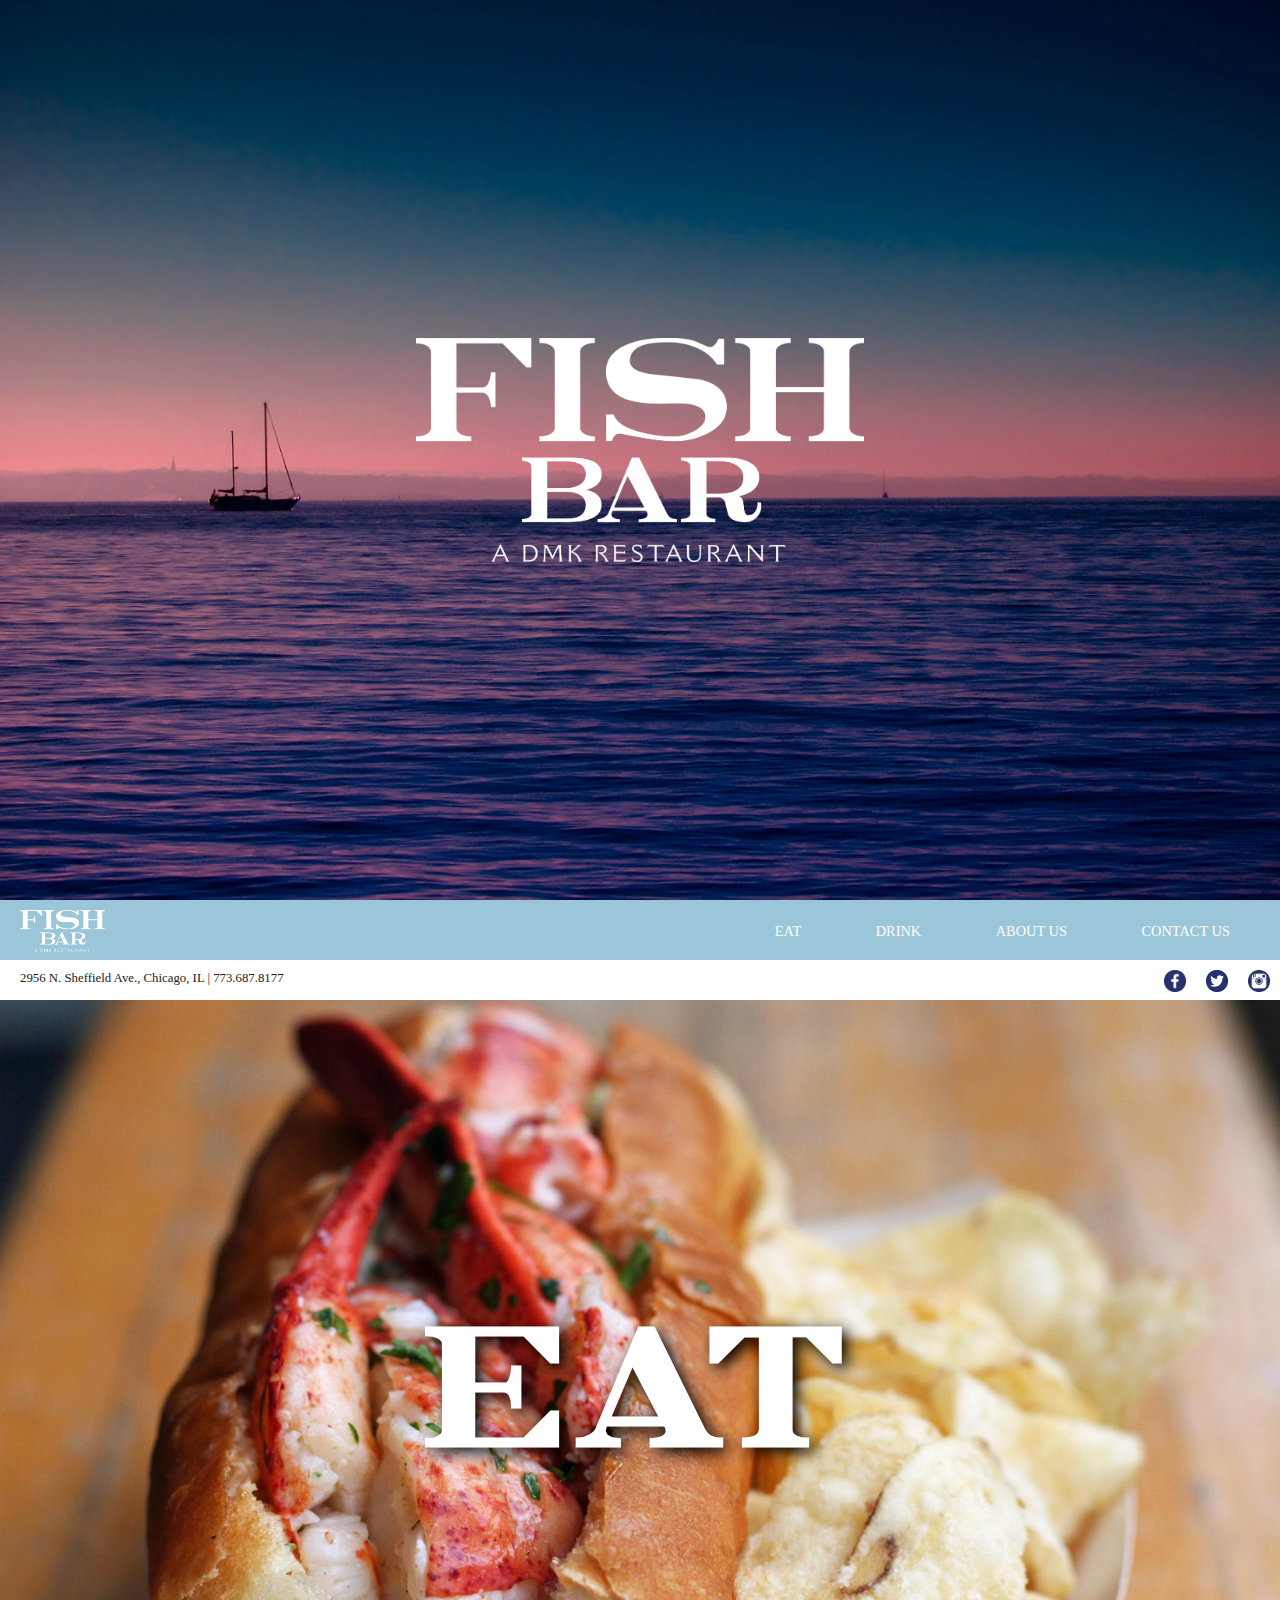
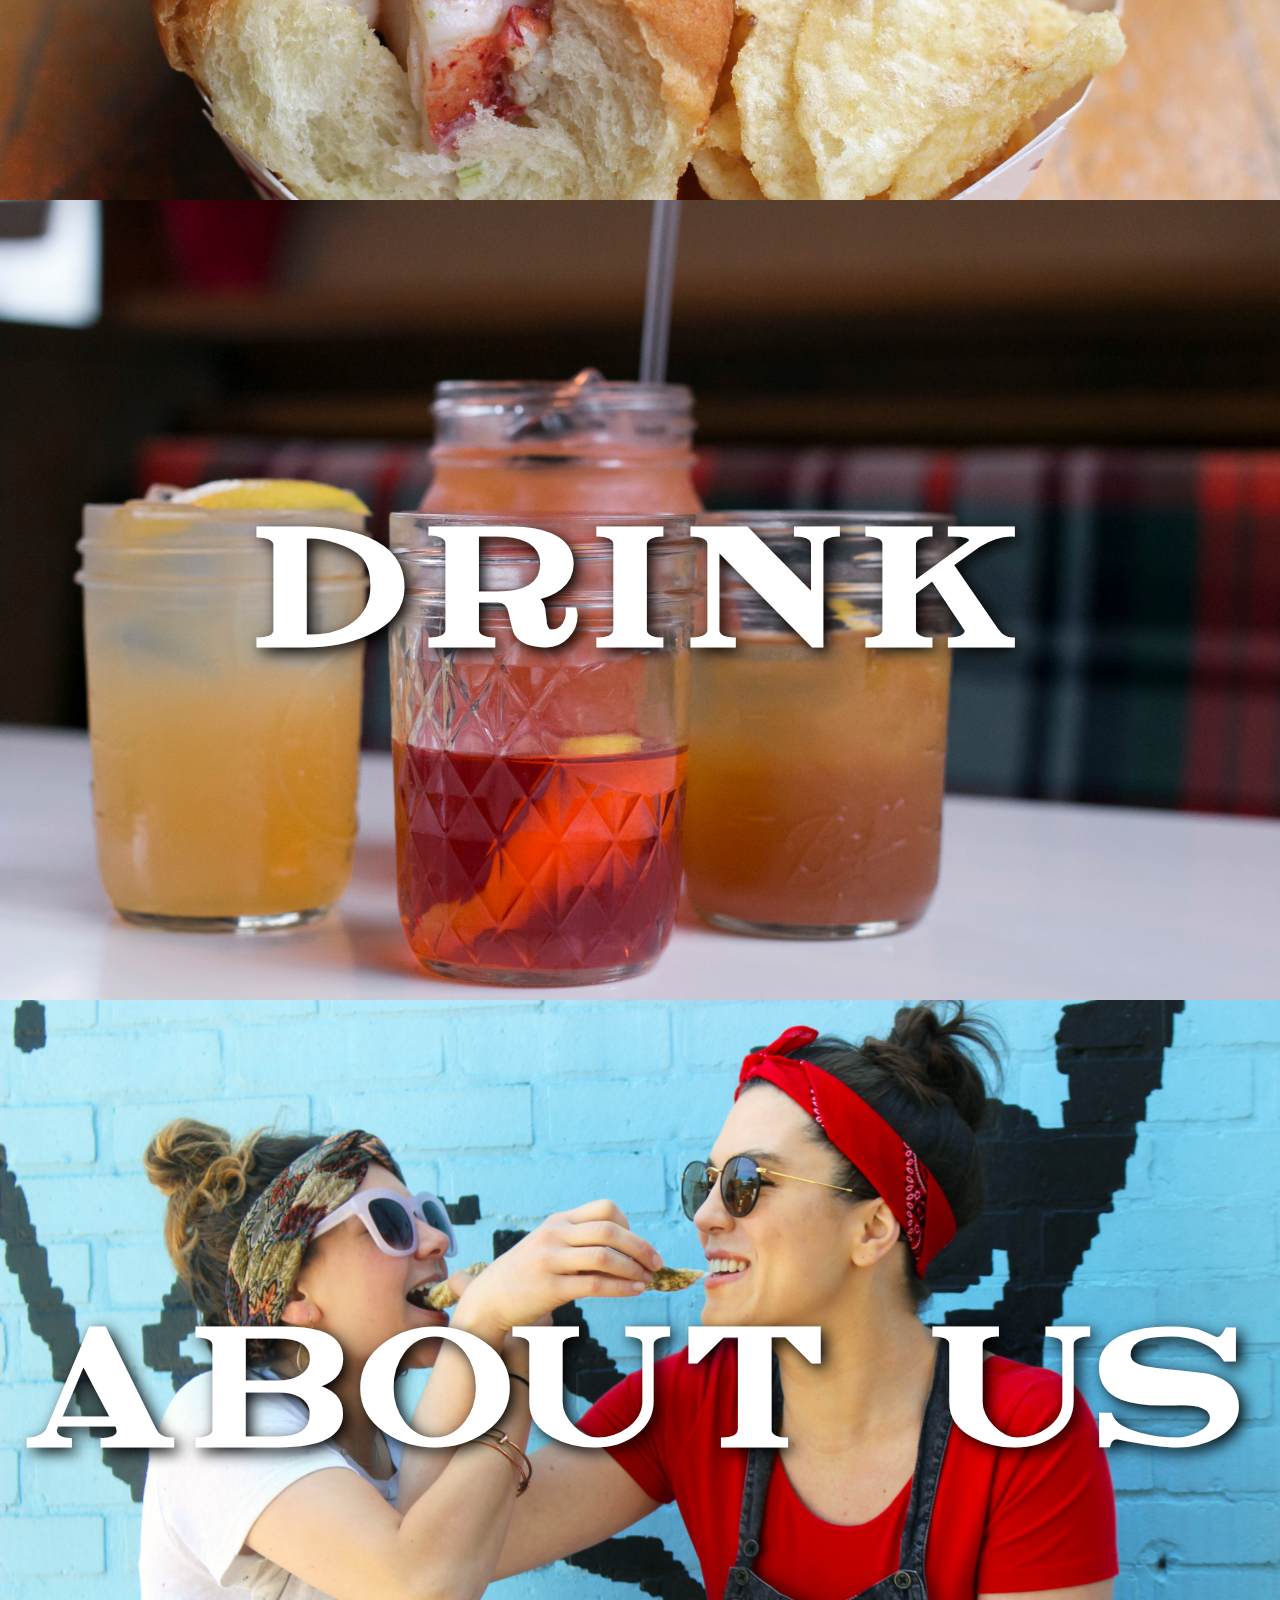
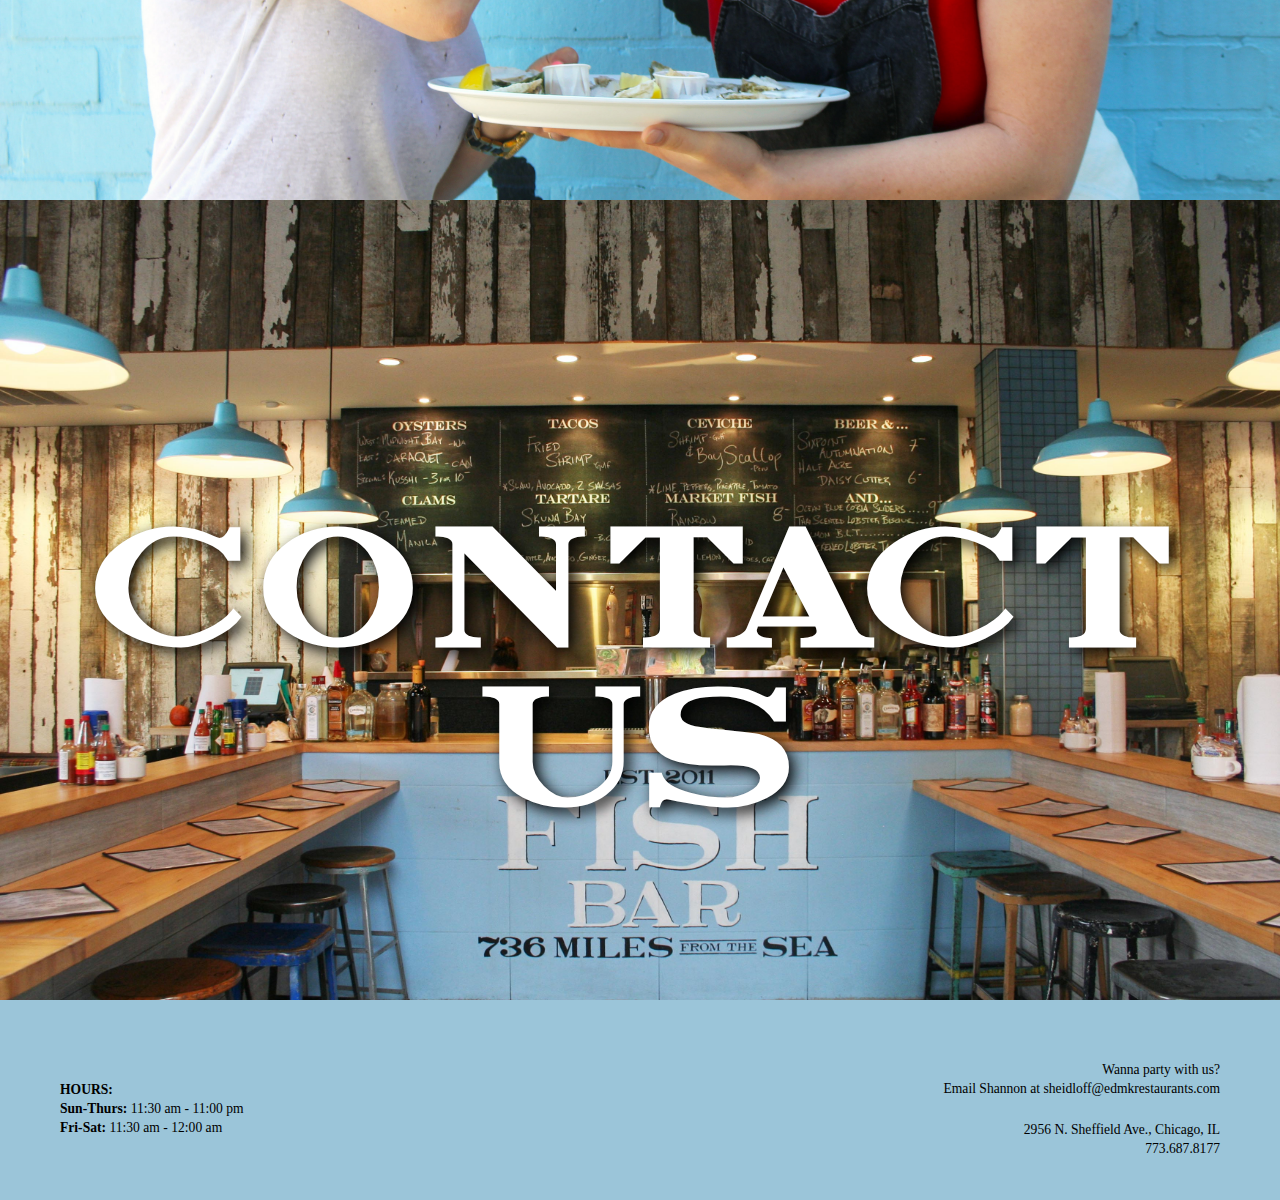
<file: index.html>
<!doctype html>
<html class="no-js" lang="">
    <head>
        <meta charset="utf-8">
        <meta http-equiv="X-UA-Compatible" content="IE=edge">
        <title></title>
        <meta name="description" content="">
        <meta name="viewport" content="width=device-width, initial-scale=1">

        <link rel="apple-touch-icon" href="apple-touch-icon.png">
        <!-- Place favicon.ico in the root directory -->

        <link rel="stylesheet" href="css/normalize.css">
        <link rel="stylesheet" href="css/main.css">
        <link rel="stylesheet" href="webfontkit/stylesheet.css" type="text/css" charset="utf-8" />

        <script src="js/vendor/modernizr-2.8.3.min.js"></script>
    </head>
    <body>
        <!--[if lt IE 8]>
            <p class="browserupgrade">You are using an <strong>outdated</strong> browser. Please <a href="http://browsehappy.com/">upgrade your browser</a> to improve your experience.</p>
        <![endif]-->

        <!-- Add your site or application content here -->
        <div class="hero">
            <img class="absoluteCenter" src="img/logoWhite.png" alt="Fish Bar Logo">
            <div class="subtitle">
            </div>
        </div>

        <div class="navbar">
            <div class="top-navbar">
                <img src="img/logoWhite.png" alt="Fish Bar Logo">
                <nav>
                    <ul>
                        <li>Eat</li>
                        <li>Drink</li>
                        <li>About Us</li>
                        <li>Contact Us</li>
                    </ul>
                </nav>
            </div>
            <div class="bottom-navbar">
                <p>2956 N. Sheffield Ave., Chicago, IL | 773.687.8177</p>
                <div class="social-media">
                    <a href="http://facebook.com/fishbarchicago" target="_blank"><img src="img/facebook.png" alt="Facebook"></a>
                    <a href="http://twitter.com/fishbarchicago" target="_blank"><img src="img/twitter.png" alt="Twitter"></a>
                    <a href="http://instagram.com/fishbarchicago" target="_blank"><img src="img/instagram.png" alt="Instagram"></a>
                </div>
            </div>
        </div>

        <div class="eat">
            <h2>EAT</h2>
        </div>

        <div class="drink">
            <h2>DRINK</h2>
        </div>

        <div class="about">
            <h2>ABOUT US</h2>
        </div>

        <div class="contact">
            <h2>CONTACT US</h2>
        </div>

        <footer>
            <div class="hours">
                <p><span class="bold">HOURS:</span></p>
                <p><span class="bold">Sun-Thurs:</span> 11:30 am - 11:00 pm</p>
                <p><span class="bold">Fri-Sat:</span> 11:30 am - 12:00 am</p>
            </div>

            <div class="location">
                <p>Wanna party with us?</p>
                <p>Email Shannon at sheidloff@edmkrestaurants.com</p>
                <br>
                <p>2956 N. Sheffield Ave., Chicago, IL</p>
                <p>773.687.8177</p>
            <div>
        </footer>

        <script src="http://ajax.googleapis.com/ajax/libs/jquery/1.11.2/jquery.min.js"></script>
        <script>window.jQuery || document.write('<script src="js/vendor/jquery-1.11.2.min.js"><\/script>')</script>
        <script src="js/plugins.js"></script>
        <script src="js/main.js"></script>

        <!-- Google Analytics: change UA-XXXXX-X to be your site's ID. -->
        <script>
            (function(b,o,i,l,e,r){b.GoogleAnalyticsObject=l;b[l]||(b[l]=
            function(){(b[l].q=b[l].q||[]).push(arguments)});b[l].l=+new Date;
            e=o.createElement(i);r=o.getElementsByTagName(i)[0];
            e.src='http://www.google-analytics.com/analytics.js';
            r.parentNode.insertBefore(e,r)}(window,document,'script','ga'));
            ga('create','UA-XXXXX-X','auto');ga('send','pageview');
        </script>
    </body>
</html>
</file>
<file: css/main.css>
/*! HTML5 Boilerplate v5.0.0 | MIT License | http://h5bp.com/ */

/*
 * What follows is the result of much research on cross-browser styling.
 * Credit left inline and big thanks to Nicolas Gallagher, Jonathan Neal,
 * Kroc Camen, and the H5BP dev community and team.
 */

/* ==========================================================================
   Base styles: opinionated defaults
   ========================================================================== */

html {
    color: #222;
    font-size: 1em;
    line-height: 1.4;
}

/*
 * Remove text-shadow in selection highlight:
 * https://twitter.com/miketaylr/status/12228805301
 *
 * These selection rule sets have to be separate.
 * Customize the background color to match your design.
 */

::-moz-selection {
    background: #b3d4fc;
    text-shadow: none;
}

::selection {
    background: #b3d4fc;
    text-shadow: none;
}

/*
 * A better looking default horizontal rule
 */

hr {
    display: block;
    height: 1px;
    border: 0;
    border-top: 1px solid #ccc;
    margin: 1em 0;
    padding: 0;
}

/*
 * Remove the gap between audio, canvas, iframes,
 * images, videos and the bottom of their containers:
 * https://github.com/h5bp/html5-boilerplate/issues/440
 */

audio,
canvas,
iframe,
img,
svg,
video {
    vertical-align: middle;
}

/*
 * Remove default fieldset styles.
 */

fieldset {
    border: 0;
    margin: 0;
    padding: 0;
}

/*
 * Allow only vertical resizing of textareas.
 */

textarea {
    resize: vertical;
}

/* ==========================================================================
   Browser Upgrade Prompt
   ========================================================================== */

.browserupgrade {
    margin: 0.2em 0;
    background: #ccc;
    color: #000;
    padding: 0.2em 0;
}

/* ==========================================================================
   Author's custom styles
   ========================================================================== */
p {
    font-family: 'Georgia', serif;
}

.absoluteCenter {
    margin: auto;
    position: absolute;
    top: 0; left: 0; bottom: 0; right: 0;
}

.hero {
    background-image: url(../img/sunset.jpg);
    background-position: center top;
    background-repeat: no-repeat;
    background-size: cover;
    background-color: #D6DBDF;
    width: 100%;
    height: 1000px;
}

.hero img { 
    width: 35%;
}

img {
    width: 50%;
}

h2 {
    font-family: 'public_transportation_jnlRg', Arial, sans-serif;
    font-size: 160px;
    text-align: center;
    color: white;
    margin: 0;
    padding-top: 300px;
    letter-spacing: 15px;
    line-height: 1;
    text-shadow: 5px 5px 15px #000000;
}


.navbar {
    width: 100%;
    height: 100px;
    background-color: #9BC5D9;
}

.top-navbar {
    height: 60px;
}

.bottom-navbar {
    width: 100%;
    height: 40px;
    background-color: white;
}

.bottom-navbar p {
    padding: 10px 0 0 20px;
    margin: 0;
    font-size: .8em;
    display: inline-block;
    float: left;
}

.social-media {
    position: absolute;
    right: 10px;
}

.navbar .bottom-navbar .social-media img {
    width: 22px;
}

.navbar img {
    display: inline-block;
    float: left;
    width: 85px;
    padding: 10px 0 0 20px;
}

.navbar-scrolled {
    position: fixed;
    top: 0;
    z-index: 100;
    box-shadow: 0px 2px 20px #000000;
}

.body-scrolled {
    top: 60px;
}

nav {
    display: inline-block;
    float: right;
}

nav ul {
    list-style: none;
}

nav ul li {
    display: inline-block;
    padding: 5px 50px 5px 20px;
    font-size: .9rem;
    text-transform: uppercase;
    color: white;
    font-family: 'Georgia', serif;
}

nav ul li:last-child {
    padding-right: 50px;
}

.eat {
    background-image: url(../img/lobsterroll.jpg);
    background-position: center top;
    background-repeat: no-repeat;
    background-size: cover;
    background-color: #D6DBDF;
    width: 100%;
    height: 800px;
    position: relative;
}

.drink {
    background-image: url(../img/drinks.jpg);
    background-position: center top;
    background-repeat: no-repeat;
    background-size: cover;
    background-color: #D6DBDF;
    width: 100%;
    height: 800px;
    position: relative;
}

.about {
    background-image: url(../img/girls.jpg);
    background-position: center top;
    background-repeat: no-repeat;
    background-size: cover;
    background-color: #D6DBDF;
    width: 100%;
    height: 800px;
    position: relative;
}

.contact {
    background-image: url(../img/interior.jpg);
    background-position: center top;
    background-repeat: no-repeat;
    background-size: cover;
    background-color: #D6DBDF;
    width: 100%;
    height: 800px;
    position: relative;
}

footer {
    width: 100%;
    height: 200px;
    background-color: #9BC5D9;
    position: relative;
}


.hours {
    display: inline-block;
    float: left;
    width: 50%;
    position: relative;
    bottom: -80px;
    left: 60px;
}

footer p{
    color: black;
    font-size: .85em;
    margin: 0;
    font-weight: lighter;
}

.location {
    display: inline-block;
    float: left;
    width: 50%;
    position: relative;
    bottom: -60px;
    right: 60px;
    text-align: right;
}

.red {
    color: #B23028;
}

.white {
    color: white;
}

.bold {
    font-weight: bold;
}









/* ==========================================================================
   Helper classes
   ========================================================================== */

/*
 * Hide visually and from screen readers:
 * http://juicystudio.com/article/screen-readers-display-none.php
 */

.hidden {
    display: none !important;
    visibility: hidden;
}

/*
 * Hide only visually, but have it available for screen readers:
 * http://snook.ca/archives/html_and_css/hiding-content-for-accessibility
 */

.visuallyhidden {
    border: 0;
    clip: rect(0 0 0 0);
    height: 1px;
    margin: -1px;
    overflow: hidden;
    padding: 0;
    position: absolute;
    width: 1px;
}

/*
 * Extends the .visuallyhidden class to allow the element
 * to be focusable when navigated to via the keyboard:
 * https://www.drupal.org/node/897638
 */

.visuallyhidden.focusable:active,
.visuallyhidden.focusable:focus {
    clip: auto;
    height: auto;
    margin: 0;
    overflow: visible;
    position: static;
    width: auto;
}

/*
 * Hide visually and from screen readers, but maintain layout
 */

.invisible {
    visibility: hidden;
}

/*
 * Clearfix: contain floats
 *
 * For modern browsers
 * 1. The space content is one way to avoid an Opera bug when the
 *    `contenteditable` attribute is included anywhere else in the document.
 *    Otherwise it causes space to appear at the top and bottom of elements
 *    that receive the `clearfix` class.
 * 2. The use of `table` rather than `block` is only necessary if using
 *    `:before` to contain the top-margins of child elements.
 */

.clearfix:before,
.clearfix:after {
    content: " "; /* 1 */
    display: table; /* 2 */
}

.clearfix:after {
    clear: both;
}

/* ==========================================================================
   EXAMPLE Media Queries for Responsive Design.
   These examples override the primary ('mobile first') styles.
   Modify as content requires.
   ========================================================================== */

@media only screen and (min-width: 35em) {
    /* Style adjustments for viewports that meet the condition */
}

@media print,
       (-o-min-device-pixel-ratio: 5/4),
       (-webkit-min-device-pixel-ratio: 1.25),
       (min-resolution: 120dpi) {
    /* Style adjustments for high resolution devices */
}

/* ==========================================================================
   Print styles.
   Inlined to avoid the additional HTTP request:
   http://www.phpied.com/delay-loading-your-print-css/
   ========================================================================== */

@media print {
    *,
    *:before,
    *:after {
        background: transparent !important;
        color: #000 !important; /* Black prints faster:
                                   http://www.sanbeiji.com/archives/953 */
        box-shadow: none !important;
        text-shadow: none !important;
    }

    a,
    a:visited {
        text-decoration: underline;
    }

    a[href]:after {
        content: " (" attr(href) ")";
    }

    abbr[title]:after {
        content: " (" attr(title) ")";
    }

    /*
     * Don't show links that are fragment identifiers,
     * or use the `javascript:` pseudo protocol
     */

    a[href^="#"]:after,
    a[href^="javascript:"]:after {
        content: "";
    }

    pre,
    blockquote {
        border: 1px solid #999;
        page-break-inside: avoid;
    }

    /*
     * Printing Tables:
     * http://css-discuss.incutio.com/wiki/Printing_Tables
     */

    thead {
        display: table-header-group;
    }

    tr,
    img {
        page-break-inside: avoid;
    }

    img {
        max-width: 100% !important;
    }

    p,
    h2,
    h3 {
        orphans: 3;
        widows: 3;
    }

    h2,
    h3 {
        page-break-after: avoid;
    }
}
</file>
<file: webfontkit/stylesheet.css>
/* Generated by Font Squirrel (https://www.fontsquirrel.com) on June 14, 2016 */



@font-face {
    font-family: 'public_transportation_jnlRg';
    src: url('publictransportation-webfont.woff2') format('woff2'),
         url('publictransportation-webfont.woff') format('woff');
    font-weight: normal;
    font-style: normal;

}
</file>
